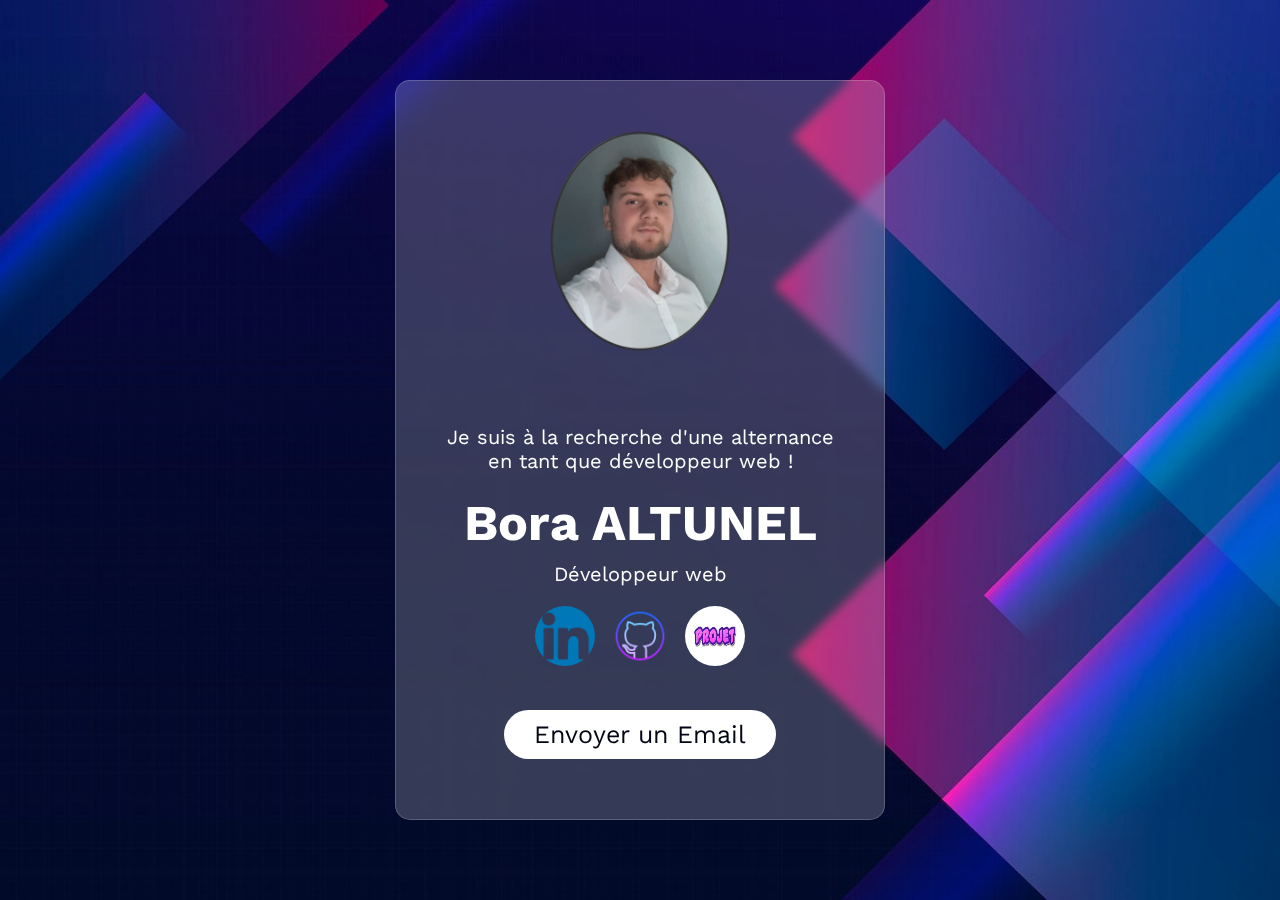
<file: index.html>
<!DOCTYPE html>
<html lang="fr">
<head>
    <meta charset="UTF-8">
    <meta http-equiv="X-UA-Compatible" content="IE=edge">
    <meta name="viewport" content="width=device-width, initial-scale=1.0">
    <title>Portfolio Bora ALTUNEL</title>
    <link rel="stylesheet" href="style.css">
</head>
<body>
    <div class="ecran">
        <div class="paper" data-tilt>
            <img src="/images/Image1.jpg" alt="Photo de profil">
            <p class="description">Je suis à la recherche d'une alternance en tant que développeur web !</p>
            <h2>Bora ALTUNEL</h2>
            <p>Développeur web</p>
            <div class="reseau">
                <a href="https://www.linkedin.com/in/bora-altunel-24a349221/"><img src="/images/linkedin.png" alt=""></a>
                <a href="https://github.com/Boraalt56"><img src="/images/GitHub-Logo.png" alt=""></a>
                <a href="Projets/index2.html"><img src="/images/projet.png" alt=""></a>
            </div>
            <a href="mailto:boraltunel@hotmail.com" class="button">Envoyer un Email</a>
        </div>
    </div>
    <script src="vanilla-tilt.js"></script>
    </body>
</html>
</file>
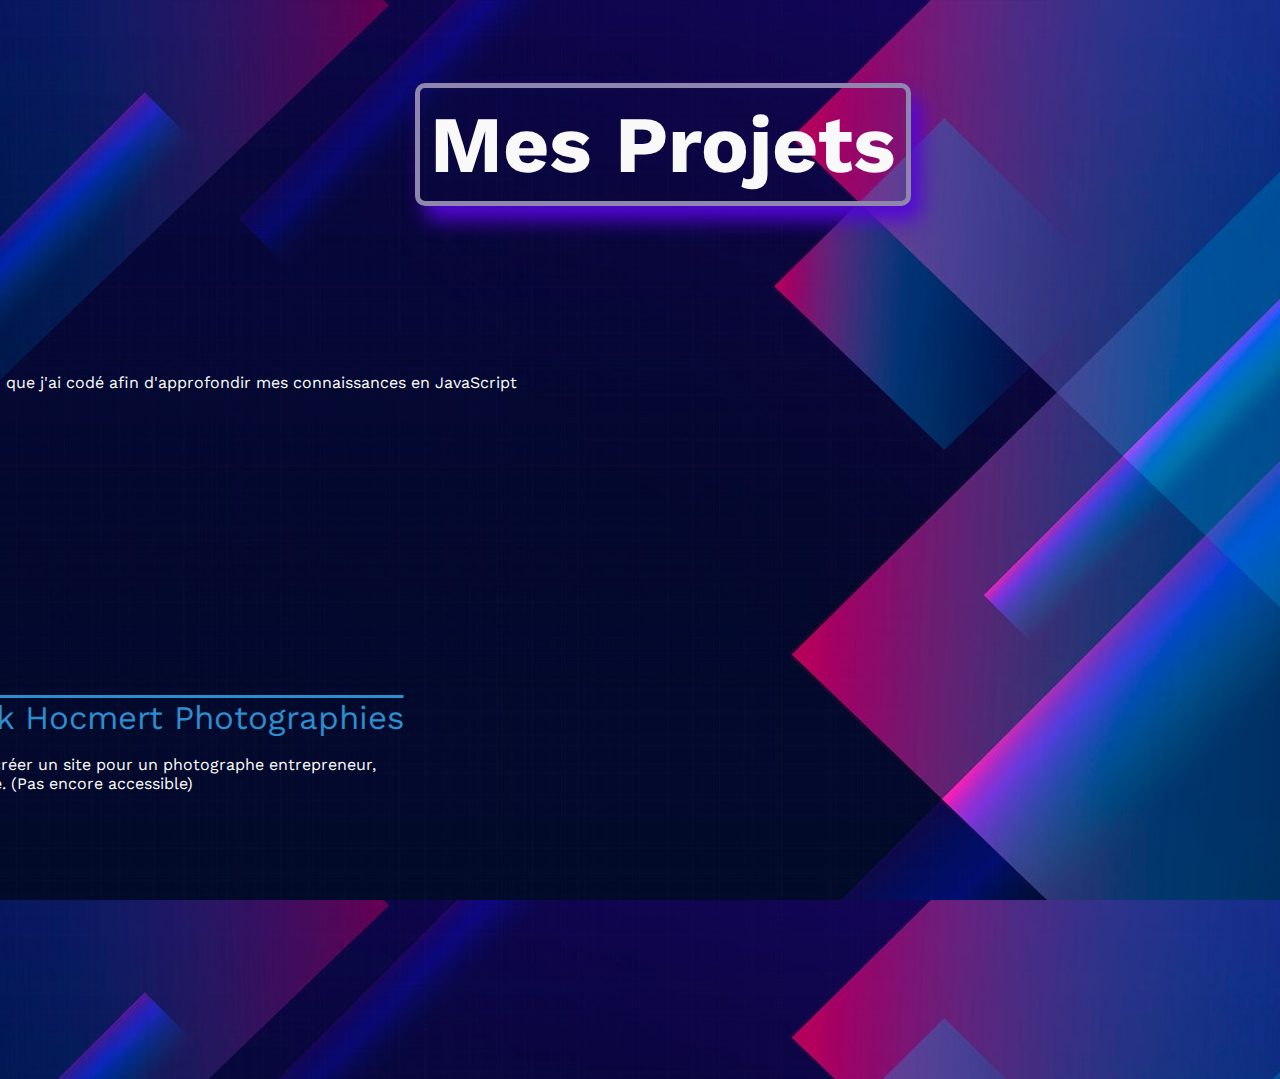
<file: Projets/index2.html>
<!DOCTYPE html>
<html lang="fr">
<head>
    <meta charset="UTF-8">
    <meta http-equiv="X-UA-Compatible" content="IE=edge">
    <meta name="viewport" content="width=device-width, initial-scale=1.0">
    <title>Portfolio Bora ALTUNEL</title>
    <link rel="stylesheet" href="style2.css">
</head>
<nav>
    <a href="/index.html">Mon Portfolio</a>
</nav>
<body>
    <h1>Mes Projets</h1>
    <div class="projet">
        <a href="/Jeu/index3.html"><p>Classic Jump</p><img class="jeu" src="/images/jeu.PNG" alt=""></a>
        <a href=""><p>Site Web Franck Hocmert Photographies</p></a>
    </div>
    <div class="description1">
        <p>Classic Jump est le premier jeu que j'ai codé afin d'approfondir mes connaissances en JavaScript</p>
    </div>

    <div class="description2">
        <p>Je suis actuellement chargé de créer un site pour un photographe entrepreneur,<br>
        qui désire avoir plus de notoriété. (Pas encore accessible) </p>
        <img src="/images/site.PNG" alt="Site-Internet">
    </div>
</div>
    
</body>
</html>
</file>
<file: style.css>
@import url('https://fonts.googleapis.com/css2?family=Anton&family=Bebas+Neue&family=Explora&family=Julee&family=Lobster&family=Nanum+Gothic&family=Pacifico&family=Satisfy&family=Shantell+Sans:wght@300&family=Work+Sans:wght@100&family=Yanone+Kaffeesatz&display=swap');
*{
    margin: 0px;
    padding:0px;
    box-sizing: border-box;
    font-family: 'Work Sans', sans-serif;
}
.ecran{
    width: 100%;
    height: 100vh;
    background-image: url(/images/bground.png);
    background-position:center ;
    background-size: cover;
    display: flex;
    align-items: center;
    justify-content: center;
}
.ecran img{
    width: 180px;
    height: 280px;
}
.description{
    color: rgb(252, 255, 253);
}
.paper{
    width: 90%;
    max-width: 490px;
    color: white;
    text-align: center;
    padding: 50px 30px;
    border: 1px solid rgba(250, 250, 250, 0.2);
    background-color: rgba(255, 255, 255, 0.2);;
    border-radius: 15px;
    box-shadow: 0 4px 30px rgba(0, 0, 0, 0, 2);
    backdrop-filter: blur(5px);
}
.paper h2{
    font-size: 50px;
    font-weight: 600px;
    margin-top: 20px;
}
.paper p{
    font-size: 20px;
    margin: 10px;
    max-width: 500px;
}
.ecran .reseau img{
    width: 60px;
    height: 60px;
    border-radius: 50%;
    margin: 10px 5px;
    transition: background 0.5s;
}
.ecran .reseau img:hover{
    background-color: rgb(0, 217, 255);
}
.button{
    color: rgb(1, 4, 18);
    text-decoration: none;
    display: inline-block;
    font-size: 25px;
    background-color: rgb(255, 255, 255);
    padding: 10px 30px;
    border-radius: 30px;
    margin: 30px 0 10px;
}
.button:hover{
    background-color: rgb(0, 217, 255);
    font-size:28px ;
}
</file>
<file: Projets/style2.css>
@import url('https://fonts.googleapis.com/css2?family=Anton&family=Bebas+Neue&family=Explora&family=Julee&family=Lobster&family=Nanum+Gothic&family=Pacifico&family=Satisfy&family=Shantell+Sans:wght@300&family=Work+Sans:wght@100&family=Yanone+Kaffeesatz&display=swap');
*{
    margin: 0px;
    padding:0px;
    box-sizing: border-box;
    font-family: 'Work Sans', sans-serif;
}
body{
    width: 100%;
    height: 100vh;
    background-image: url(/images/bground.png);
    background-position:center ;
    background-size: cover;
    display: flex;
    align-items: center;
    justify-content: center;
}
nav{
    position: absolute;
    margin-top: -95vh;
    margin-left: -175vh;
}
nav a{
    color: white;
    text-decoration: none;
    font-size: 25px;
}
nav a:hover{
    color: rgb(55, 140, 143);
}
nav img{
    height:50px;
    width:90px;
}
h1{
    position: absolute;
    color: rgb(249, 249, 249);
    font-family:'Work Sans', sans-serif ;
    margin-left: 5vh;
    margin-top: -68vh;
    font-size: 80px;
    border: 5px solid rgb(143, 134, 173);
    padding: 10px;
    border-radius: 10px;
    box-shadow: 10px 14px 20px rgb(83, 7, 214);
}
h1:hover{
    border: 15px solid rgb(143, 134, 173);
    border-radius: 10px;
    box-shadow: 10px 14px 20px rgb(83, 7, 214);
    cursor: pointer;
}
a{
    text-decoration: none;
    color:  rgb(45, 142, 206);
}
.projet{
    margin-top: 17vh;
    margin-left:-125vh; 
    text-decoration:overline;
    color:  rgb(45, 142, 206);
    font-size: 33px;
}
.projet p{
    margin: 38vh;
}
.jeu{
    position: absolute;
    margin-top: -30vh;
    margin-left: 38vh;
    height: 125px;
    width: 215px;
}
.jeu:hover{
    height: 225px;
    width: 415px;
}
.description1{
    position: absolute;
    color:white;
    margin-top:-15vh;
    margin-left: -112vh;
}
.description2{
    position: absolute;
    color:white;
    margin-top: 72vh;
    margin-left: -129vh;
}
.description, img{
    position: absolute;
    height: 100px;
    width: 200px;
    margin-top: 3vh;
    margin-left: 2vh;
}
.description, img:hover{
    height: 225px;
    width: 495px;
}
</file>
